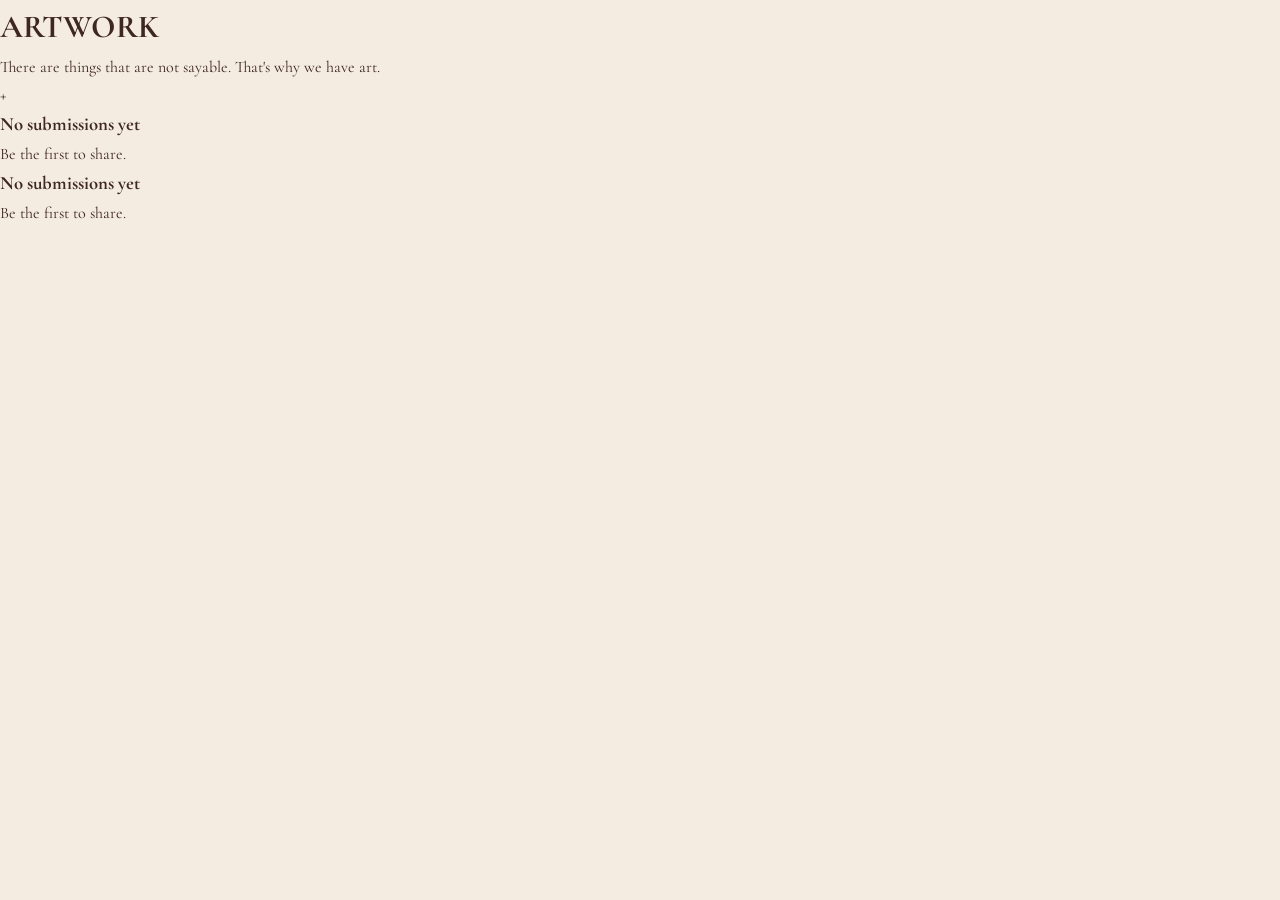
<file: artwork.html>
<!DOCTYPE html>
<html lang="en">
<head>
    <title>Artwork | Cognoquill</title>
    <meta charset="UTF-8">
    <meta name="viewport" content="width=device-width, initial-scale=1.0">

    <link rel="stylesheet" href="cognoquill.css">
</head>

<body>

<header class="category-header">

    <h1>ARTWORK</h1>

</header>

<div class="paper">

    <p class="description">

        There are things that are not sayable. That's why we have art.
    </p>

    <div class="cards">

        <!-- Add Card -->

        <div class="submit-card" onclick="openModal()">

            <span>+</span>

        </div>

        <!-- Card -->

        <div class="work-card">

            <h3>No submissions yet</h3>

            <p>Be the first to share.</p>

        </div>

        <!-- Card -->

        <div class="work-card">

            <h3>No submissions yet</h3>

            <p>Be the first to share.</p>

        </div>

    </div>

</div>

</body>
</html>
</file>
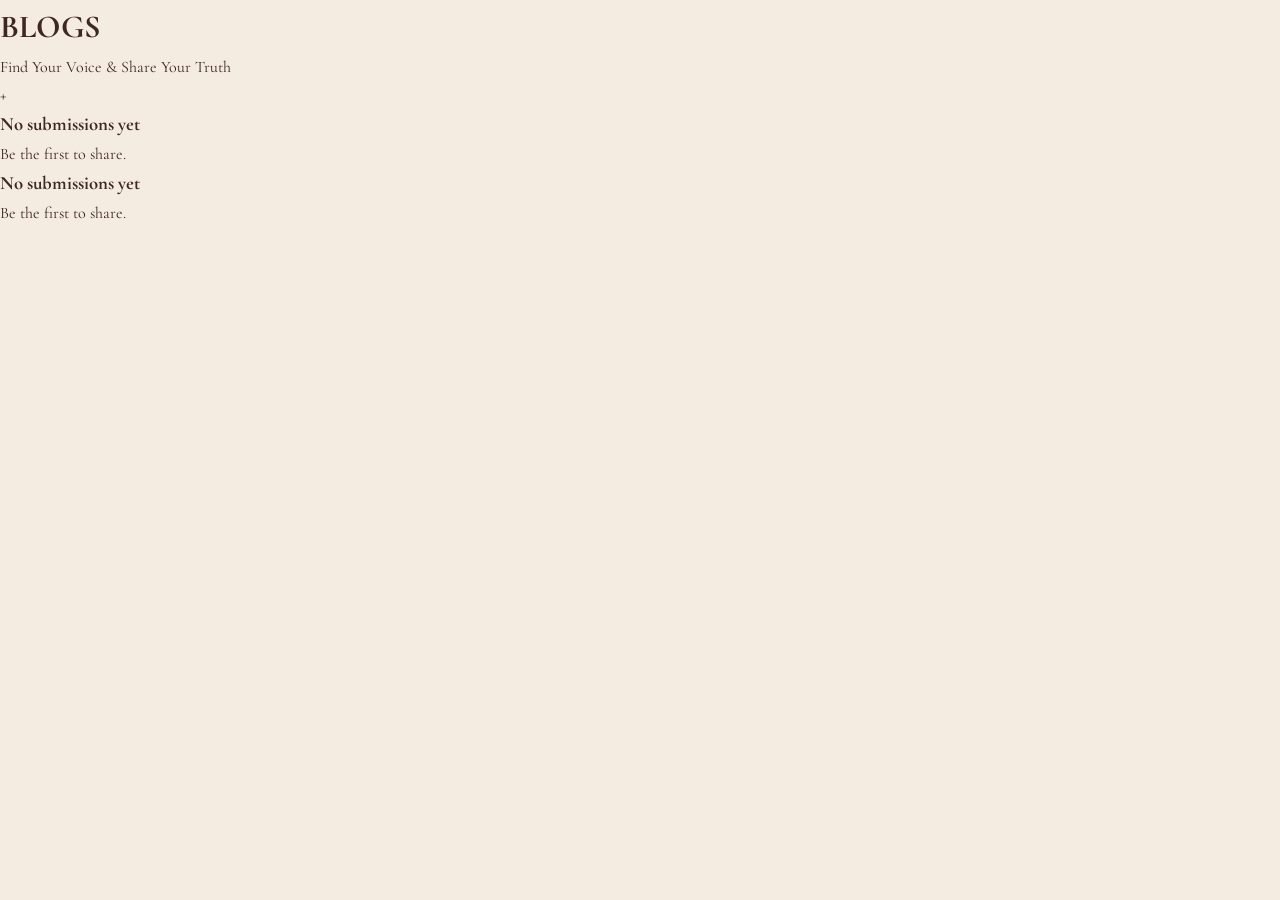
<file: blogs.html>
<!DOCTYPE html>
<html lang="en">
<head>
    <title>Blogs | Cognoquill</title>
    <meta charset="UTF-8">
    <meta name="viewport" content="width=device-width, initial-scale=1.0">

    <link rel="stylesheet" href="cognoquill.css">
</head>

<body>

<header class="category-header">

    <h1>BLOGS</h1>

</header>

<div class="paper">

    <p class="description">

        Find Your Voice & Share Your Truth

    </p>

    <div class="cards">

        <!-- Add Card -->

        <div class="submit-card" onclick="openModal()">

            <span>+</span>

        </div>

        <!-- Card -->

        <div class="work-card">

            <h3>No submissions yet</h3>

            <p>Be the first to share.</p>

        </div>

        <!-- Card -->

        <div class="work-card">

            <h3>No submissions yet</h3>

            <p>Be the first to share.</p>

        </div>

    </div>

</div>

</body>
</html>
</file>
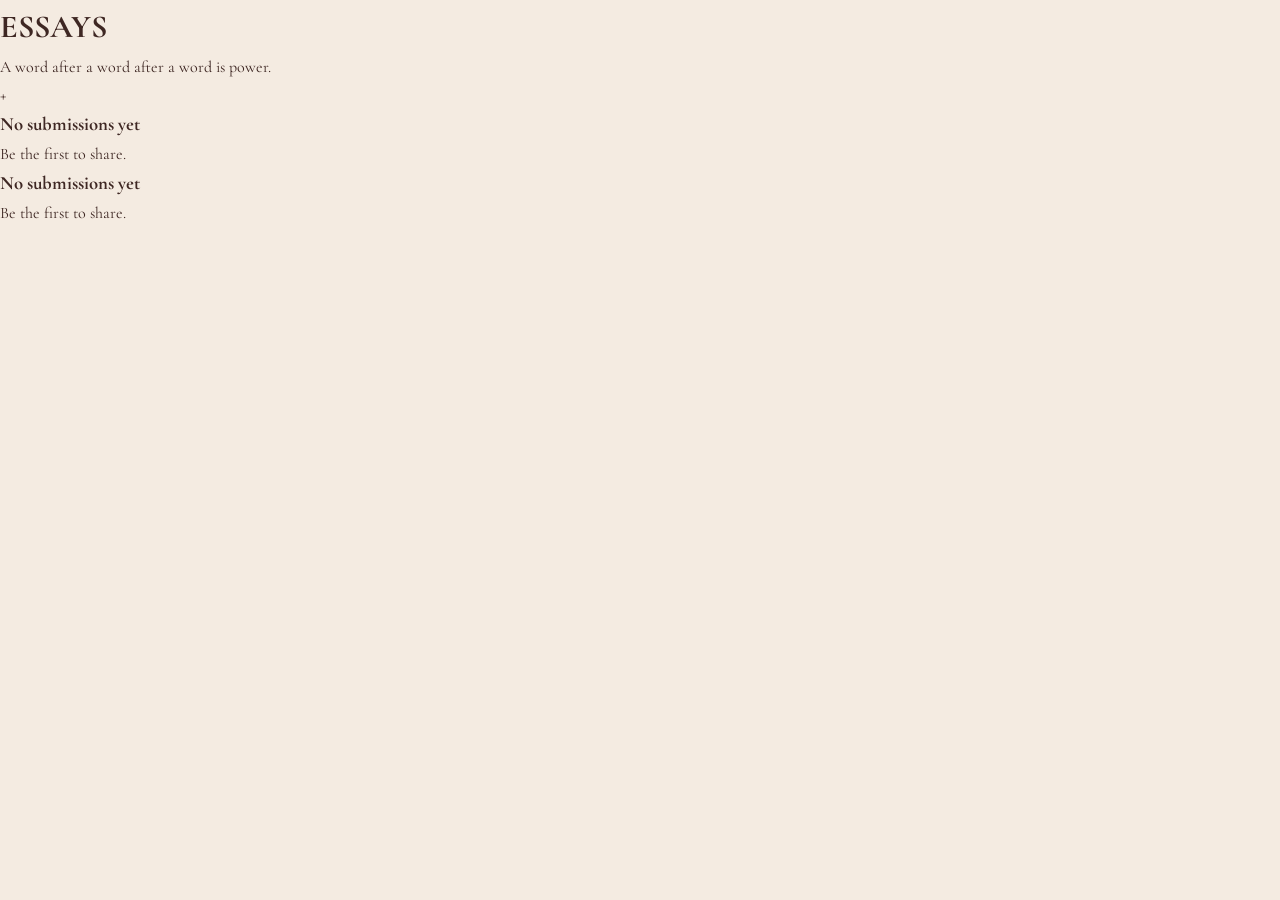
<file: Essay.html>
<!DOCTYPE html>
<html lang="en">
<head>
    <title>Essays | Cognoquill</title>
    <meta charset="UTF-8">
    <meta name="viewport" content="width=device-width, initial-scale=1.0">

    <link rel="stylesheet" href="cognoquill.css">
</head>

<body>

<header class="category-header">

    <h1>ESSAYS</h1>

</header>

<div class="paper">

    <p class="description">

        A word after a word after a word is power.

    </p>

    <div class="cards">

        <!-- Add Card -->

        <div class="submit-card" onclick="openModal()">

            <span>+</span>

        </div>

        <!-- Card -->

        <div class="work-card">

            <h3>No submissions yet</h3>

            <p>Be the first to share.</p>

        </div>

        <!-- Card -->

        <div class="work-card">

            <h3>No submissions yet</h3>

            <p>Be the first to share.</p>

        </div>

    </div>

</div>

</body>
</html>
</file>
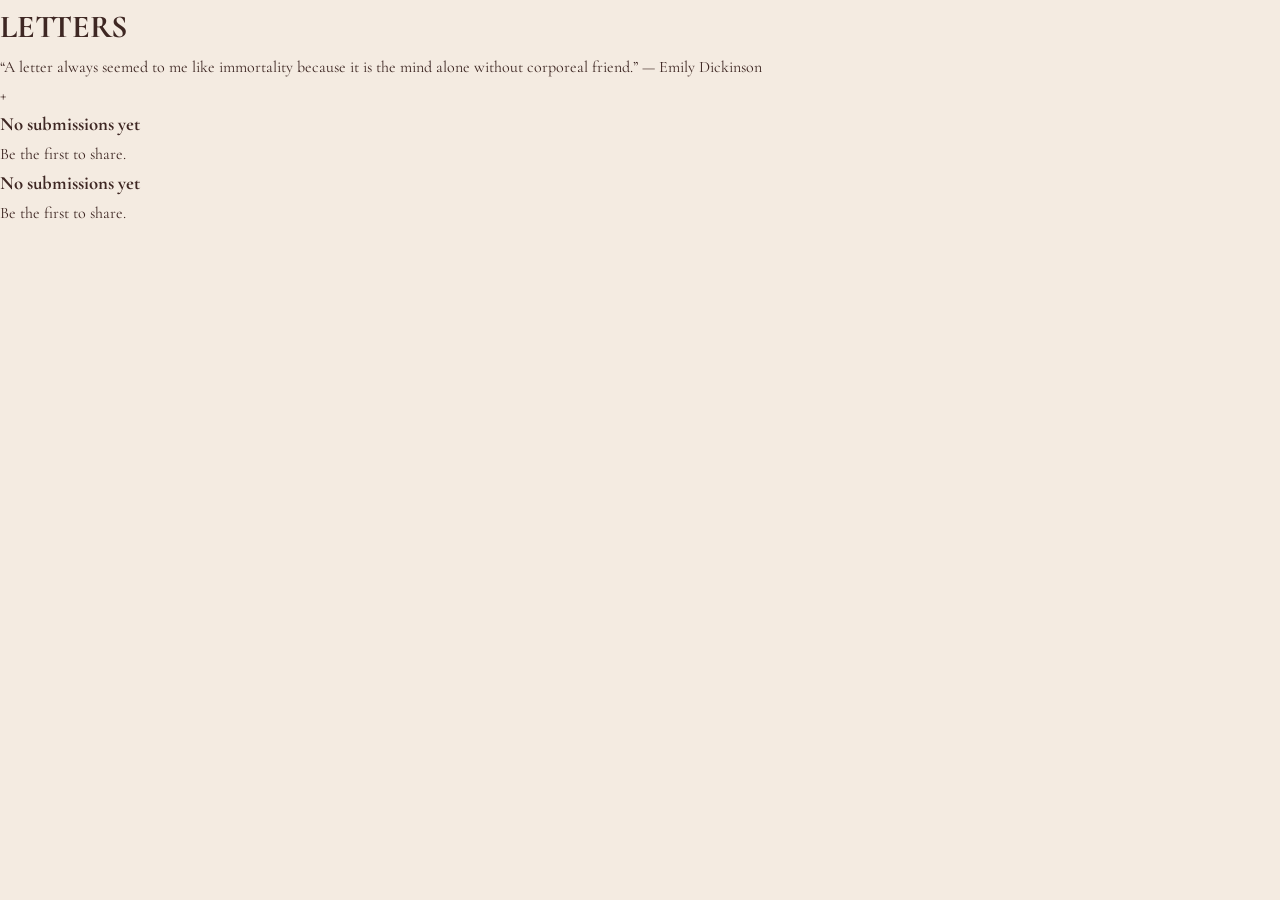
<file: letter.html>
<!DOCTYPE html>
<html lang="en">
<head>
    <title>Letters | Cognoquill</title>
    <meta charset="UTF-8">
    <meta name="viewport" content="width=device-width, initial-scale=1.0">

    <link rel="stylesheet" href="cognoquill.css">
</head>

<body>

<header class="category-header">

    <h1>LETTERS</h1>

</header>

<div class="paper">

    <p class="description">

       “A letter always seemed to me like immortality because it is the mind alone without corporeal friend.” — Emily Dickinson

    </p>

    <div class="cards">

        <!-- Add Card -->

        <div class="submit-card" onclick="openModal()">

            <span>+</span>

        </div>

        <!-- Card -->

        <div class="work-card">

            <h3>No submissions yet</h3>

            <p>Be the first to share.</p>

        </div>

        <!-- Card -->

        <div class="work-card">

            <h3>No submissions yet</h3>

            <p>Be the first to share.</p>

        </div>

    </div>

</div>

</body>
</html>
</file>
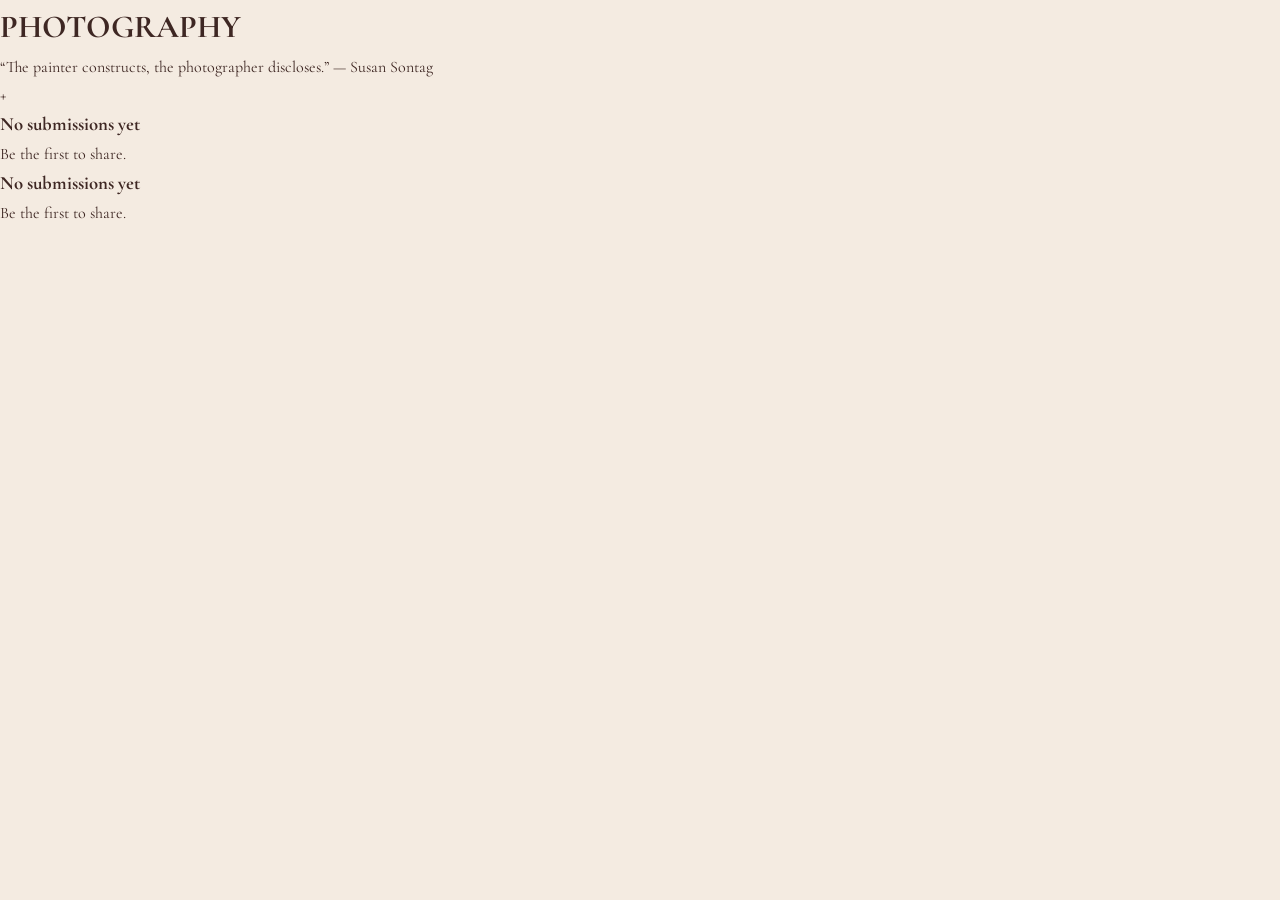
<file: photography.html>
<!DOCTYPE html>
<html lang="en">
<head>
    <title>Photography | Cognoquill</title>
    <meta charset="UTF-8">
    <meta name="viewport" content="width=device-width, initial-scale=1.0">

    <link rel="stylesheet" href="cognoquill.css">
</head>

<body>

<header class="category-header">

    <h1>PHOTOGRAPHY</h1>

</header>

<div class="paper">

    <p class="description">

        “The painter constructs, the photographer discloses.” — Susan Sontag
    </p>

    <div class="cards">

        <!-- Add Card -->

        <div class="submit-card" onclick="openModal()">

            <span>+</span>

        </div>

        <!-- Card -->

        <div class="work-card">

            <h3>No submissions yet</h3>

            <p>Be the first to share.</p>

        </div>

        <!-- Card -->

        <div class="work-card">

            <h3>No submissions yet</h3>

            <p>Be the first to share.</p>

        </div>

    </div>

</div>

</body>
</html>
</file>
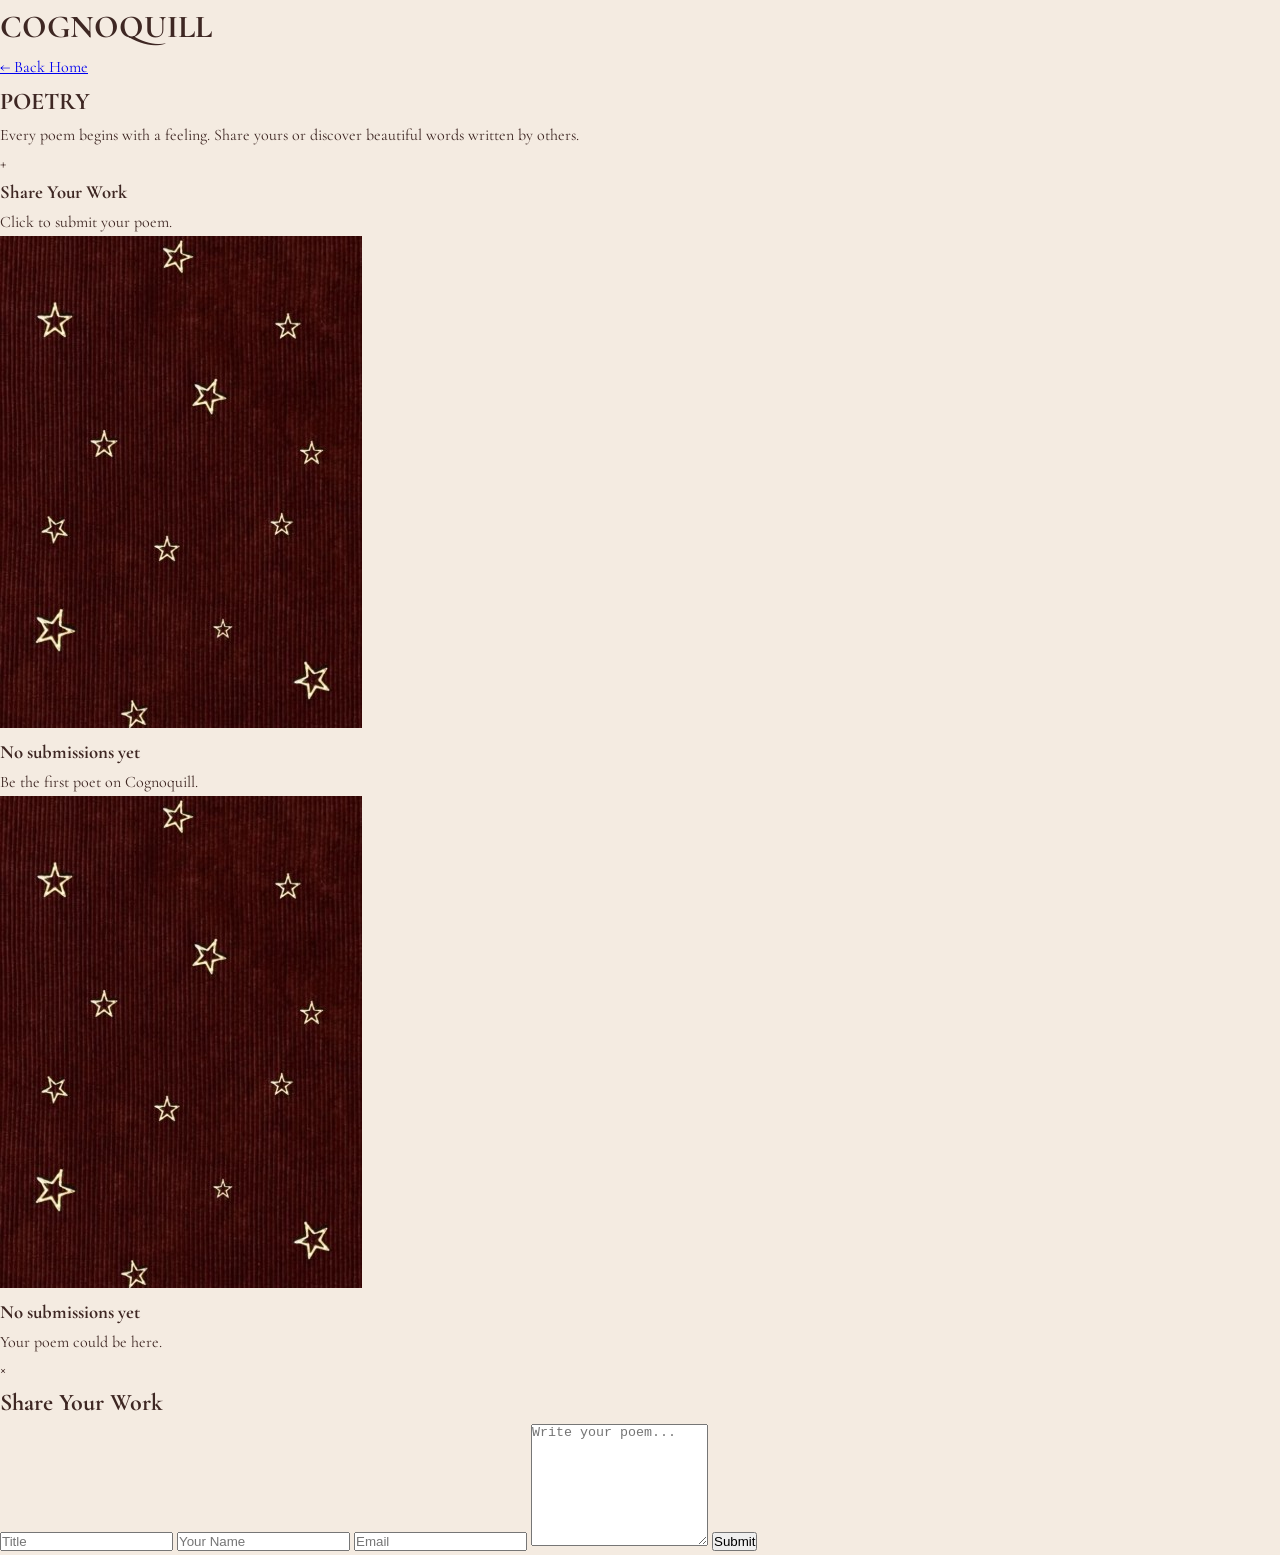
<file: poetry.html>
<!DOCTYPE html>
<html lang="en">
<head>
    <meta charset="UTF-8">
    <meta name="viewport" content="width=device-width, initial-scale=1.0">
    <title>Poetry | Cognoquill</title>
    <link rel="stylesheet" href="cognoquill.css">
</head>
<body>

<header class="category-header">
    <h1>COGNOQUILL</h1>
    <a href="index.html" class="back-home">← Back Home</a>
</header>

<section class="paper">
    <h2 class="page-title">POETRY</h2>
    <p class="description">
        Every poem begins with a feeling. Share yours or discover beautiful words written by others.
    </p>

    <div class="cards">
        <!-- SUBMIT CARD -->
        <div class="submit-card">
            <span>+</span>
            <h3>Share Your Work</h3>
            <p>Click to submit your poem.</p>
        </div>

        <!-- SAMPLE CARD -->
        <div class="work-card">
            <img src="placeholder.jpg" alt="Poem">
            <div class="work-content">
                <h3>No submissions yet</h3>
                <p>Be the first poet on Cognoquill.</p>
            </div>
        </div>

        <!-- SAMPLE CARD -->
        <div class="work-card">
            <img src="placeholder.jpg" alt="Poem">
            <div class="work-content">
                <h3>No submissions yet</h3>
                <p>Your poem could be here.</p>
            </div>
        </div>
    </div>
</section>

<!-- ===========================
     SUBMISSION MODAL
=========================== -->
<div class="modal" id="submitModal">
    <div class="modal-content">
        <span class="close">&times;</span>
        <h2>Share Your Work</h2>
        <form id="submissionForm">
            <input type="text" placeholder="Title" required>
            <input type="text" placeholder="Your Name" required>
            <input type="email" placeholder="Email" required>
            <textarea rows="8" placeholder="Write your poem..." required></textarea>
            <button type="submit">Submit</button>
        </form>
    </div>
</div>

<script src="cognoquill.js"></script>
</body>
</html>
</file>
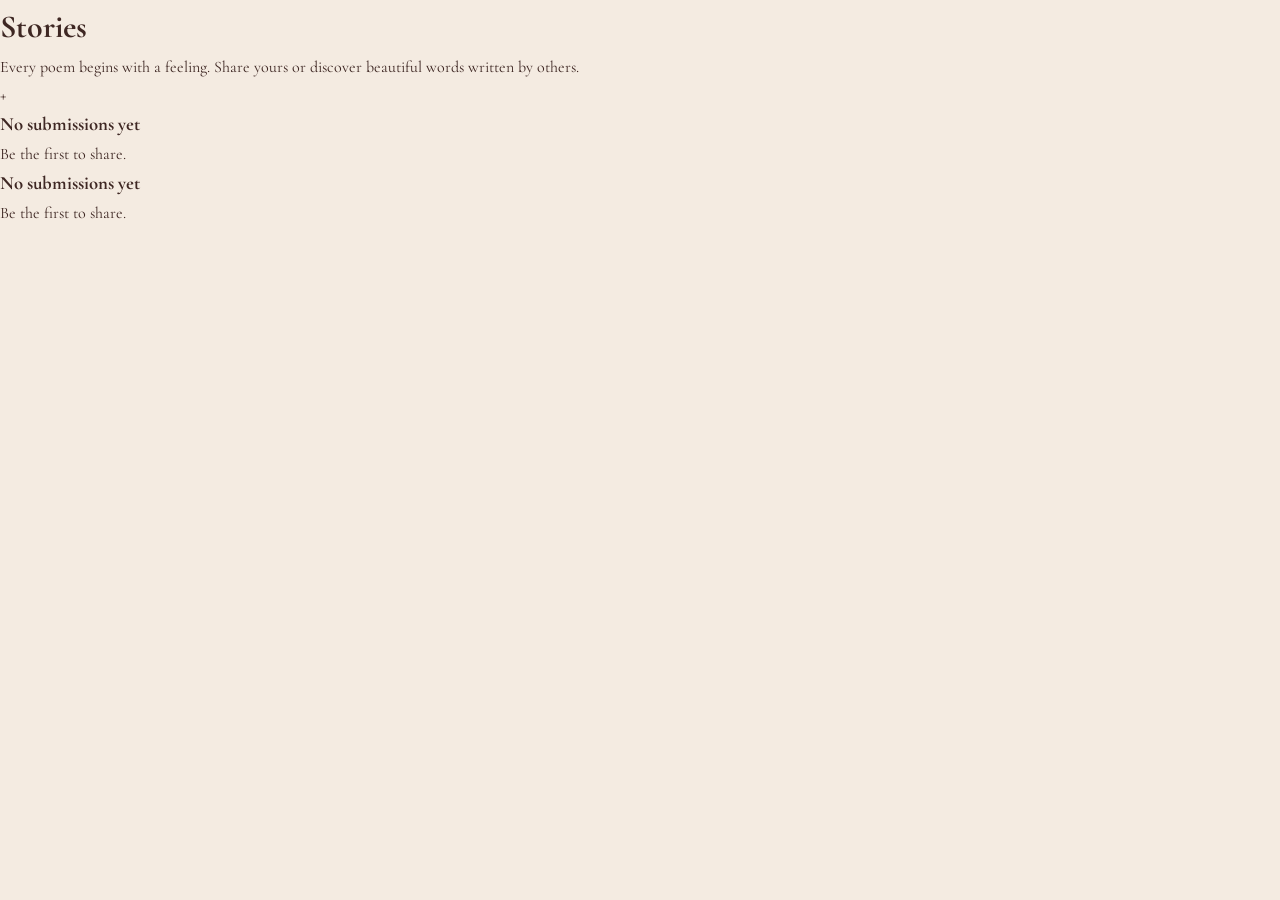
<file: stories.html>
<!DOCTYPE html>
<html lang="en">
<head>
    <title>Stories | Cognoquill</title>
    <meta charset="UTF-8">
    <meta name="viewport" content="width=device-width, initial-scale=1.0">

    <link rel="stylesheet" href="cognoquill.css">
</head>

<body>

<header class="category-header">

    <h1>Stories</h1>

</header>

<div class="paper">

    <p class="description">

        Every poem begins with a feeling. Share yours or discover
        beautiful words written by others.

    </p>

    <div class="cards">

        <!-- Add Card -->

        <div class="submit-card" onclick="openModal()">

            <span>+</span>

        </div>

        <!-- Card -->

        <div class="work-card">

            <h3>No submissions yet</h3>

            <p>Be the first to share.</p>

        </div>

        <!-- Card -->

        <div class="work-card">

            <h3>No submissions yet</h3>

            <p>Be the first to share.</p>

        </div>

    </div>

</div>

</body>
</html>
</file>
<file: cognoquill.css>
/* ===========================================
   GOOGLE FONT
=========================================== */

@import url('https://fonts.googleapis.com/css2?family=Cormorant+Garamond:wght@400;500;600;700&display=swap');

/* ===========================================
   RESET
=========================================== */

*{
    margin:0;
    padding:0;
    box-sizing:border-box;
}

html{
    scroll-behavior:smooth;
}

body{
    font-family:'Cormorant Garamond', serif;
    background:#F4EBE1;
    color:#3E2723;
    line-height:1.7;
}

/* ===========================================
   HERO
=========================================== */

.hero{

    height:420px;

    background:
    linear-gradient(rgba(0,0,0,.45),rgba(0,0,0,.45)),
    url("images/hero.jpg") center center/cover no-repeat;

}

.overlay{

    width:100%;
    height:100%;

    display:flex;
    flex-direction:column;
    justify-content:center;
    align-items:center;

    text-align:center;

    padding:20px;

}

.overlay h1{

    color:white;

    font-size:5.5rem;

    letter-spacing:16px;

    font-weight:500;

    text-shadow:0 5px 15px rgba(0,0,0,.45);

}

.hero-text{

    margin-top:18px;

    color:#F6EEE5;

    font-size:1.35rem;

    letter-spacing:2px;

    font-style:italic;

}

/* ===========================================
   NAVBAR
=========================================== */

nav{

    background:#71543E;

    display:flex;

    justify-content:space-between;

    align-items:center;

    padding:18px 8%;

    position:sticky;

    top:0;

    z-index:999;

    transition:.3s;

}

.logo{

    color:white;

    font-size:1.5rem;

    letter-spacing:1px;

    font-weight:600;

}

nav ul{

    display:flex;

    gap:25px;

    list-style:none;

}

nav a{

    text-decoration:none;

    color:white;

    font-size:1.1rem;

    transition:.3s;

}

nav a:hover{

    color:#E6CFB4;

}

.menu-btn{

    display:none;

    background:none;

    border:none;

    color:white;

    font-size:2rem;

    cursor:pointer;

}

/* ===========================================
   INTRO
=========================================== */

.intro{

    width:min(850px,90%);

    margin:70px auto;

    text-align:center;

}

.intro h2{

    font-size:2.8rem;

    color:#4E342E;

    margin-bottom:20px;

}

.intro p{

    font-size:1.25rem;

    color:#5C4636;

}

/* ===========================================
   HOME CARDS
=========================================== */

.card-section{

    width:90%;

    max-width:1300px;

    margin:auto;

    margin-bottom:80px;

}

.container{

    display:grid;

    grid-template-columns:repeat(4,1fr);

    gap:35px;

}

.card-link{

    text-decoration:none;

    color:inherit;

}

.card{

    background:white;

    border-radius:18px;

    overflow:hidden;

    box-shadow:0 8px 18px rgba(0,0,0,.12);

    transition:.35s;

}

.card:hover{

    transform:translateY(-10px);

    box-shadow:0 18px 35px rgba(0,0,0,.22);

}

.card img{

    width:100%;

    height:220px;

    object-fit:cover;

    display:block;

}

.card-content{

    padding:22px;

    text-align:center;

}

.card-content h3{

    font-size:1.5rem;

    color:#4E342E;

    font-weight:600;

}

/* ===========================================
   FOOTER
=========================================== */

footer{

    background:#71543E;

    color:white;

    text-align:center;

    padding:28px;

    margin-top:60px;

}

/* ===========================================
   TABLET
=========================================== */

@media(max-width:1024px){

.container{

grid-template-columns:repeat(2,1fr);

}

.overlay h1{

font-size:4rem;

letter-spacing:10px;

}

.hero{

height:350px;

}

}

/* ===========================================
   MOBILE
=========================================== */

@media(max-width:768px){

.menu-btn{

display:block;

}

nav{

flex-wrap:wrap;

padding:18px 6%;

}

nav ul{

display:none;

width:100%;

flex-direction:column;

margin-top:18px;

text-align:center;

gap:15px;

}

nav ul.show{

display:flex;

}

.container{

grid-template-columns:1fr;

max-width:360px;

margin:auto;

}

.card img{

height:230px;

}

.overlay h1{

font-size:2.6rem;

letter-spacing:5px;

}

.hero{

height:280px;

}

.hero-text{

font-size:1rem;

}

.intro h2{

font-size:2rem;

}

.intro p{

font-size:1.05rem;

}

}
</file>
